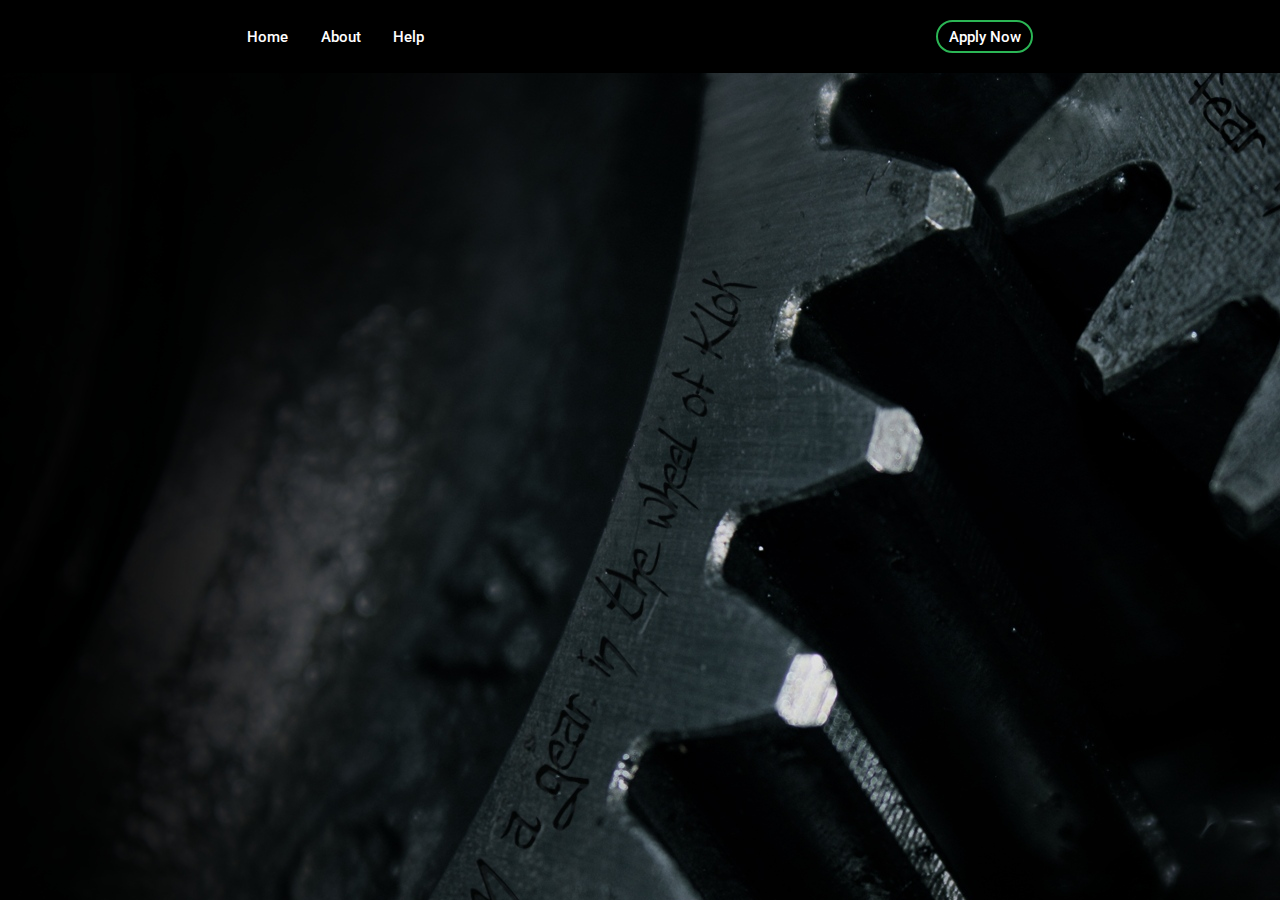
<file: Index.htm>
<!DOCTYPE html>
<html lang="en">
<head>
    <meta charset="UTF-8">
    <meta name="viewport" content="width=device-width, initial-scale=1.0">
    <link rel="stylesheet" href="style.css">
    <title>Studio² | Home</title>
</head>
<body>
    <div class="navbar-header">
        <div class="navbar-header-items">
            <a href="Index.html">Home</a>
            <a href="About\Index.html">About</a>
            <a href="Index.html">Help</a>
            <a href="Index.html" id="apply-now-btn">Apply Now</a>
        </div>
    </div>
    <div class="page-section-1">

    </div>
</body>
</html>
</file>
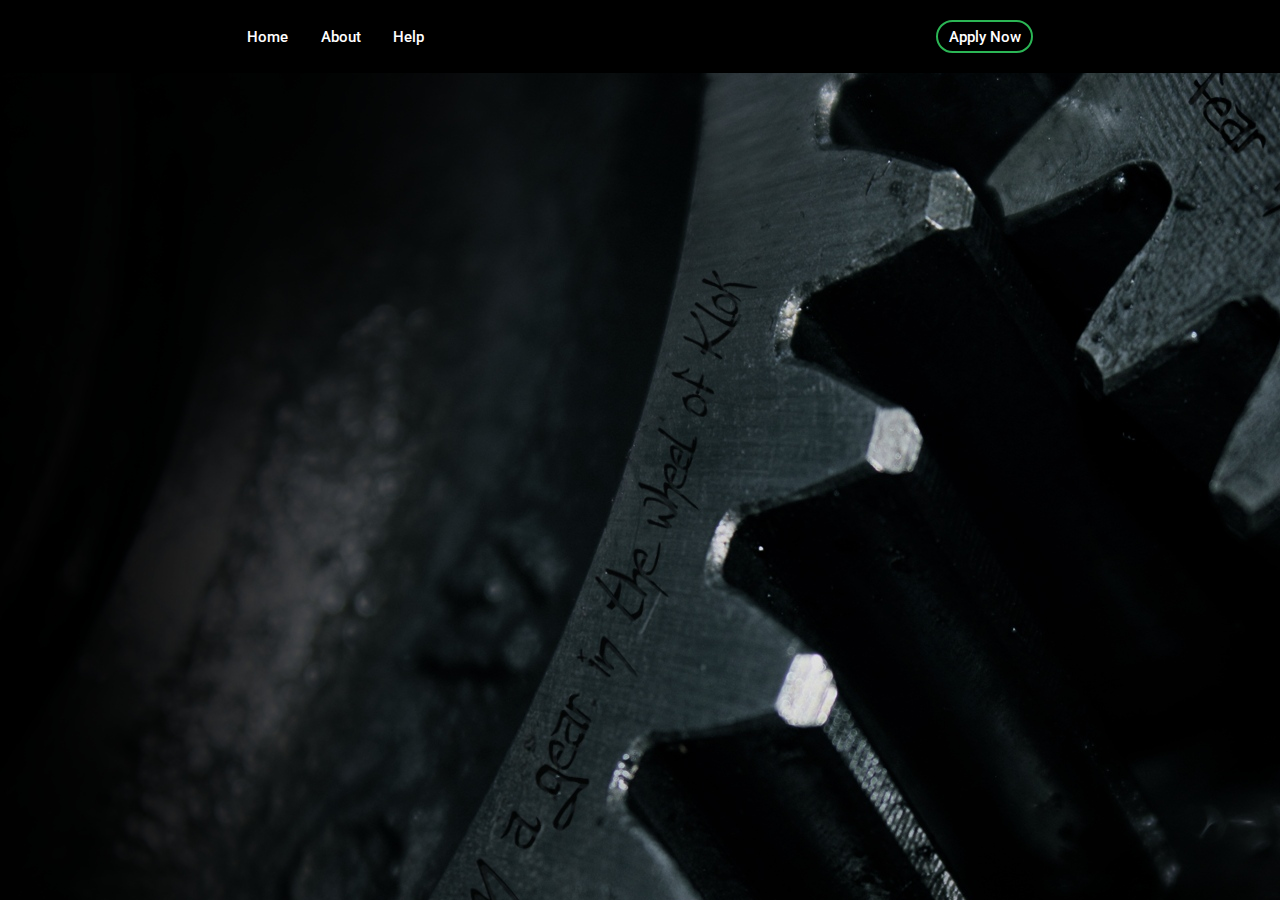
<file: index.html>
<!DOCTYPE html>
<html lang="en">
<head>
    <meta charset="UTF-8">
    <meta name="viewport" content="width=device-width, initial-scale=1.0">
    <link rel="stylesheet" href="style.css">
    <title>Studio² | Home</title>
</head>
<body>
    <div class="navbar-header">
        <div class="navbar-header-items">
            <a href="index.html">Home</a>
            <a href="About\index.html">About</a>
            <a href="index.html">Help</a>
            <a href="index.html" id="apply-now-btn">Apply Now</a>
        </div>
    </div>
    <div class="page-section-1">

    </div>
</body>
</html>
</file>
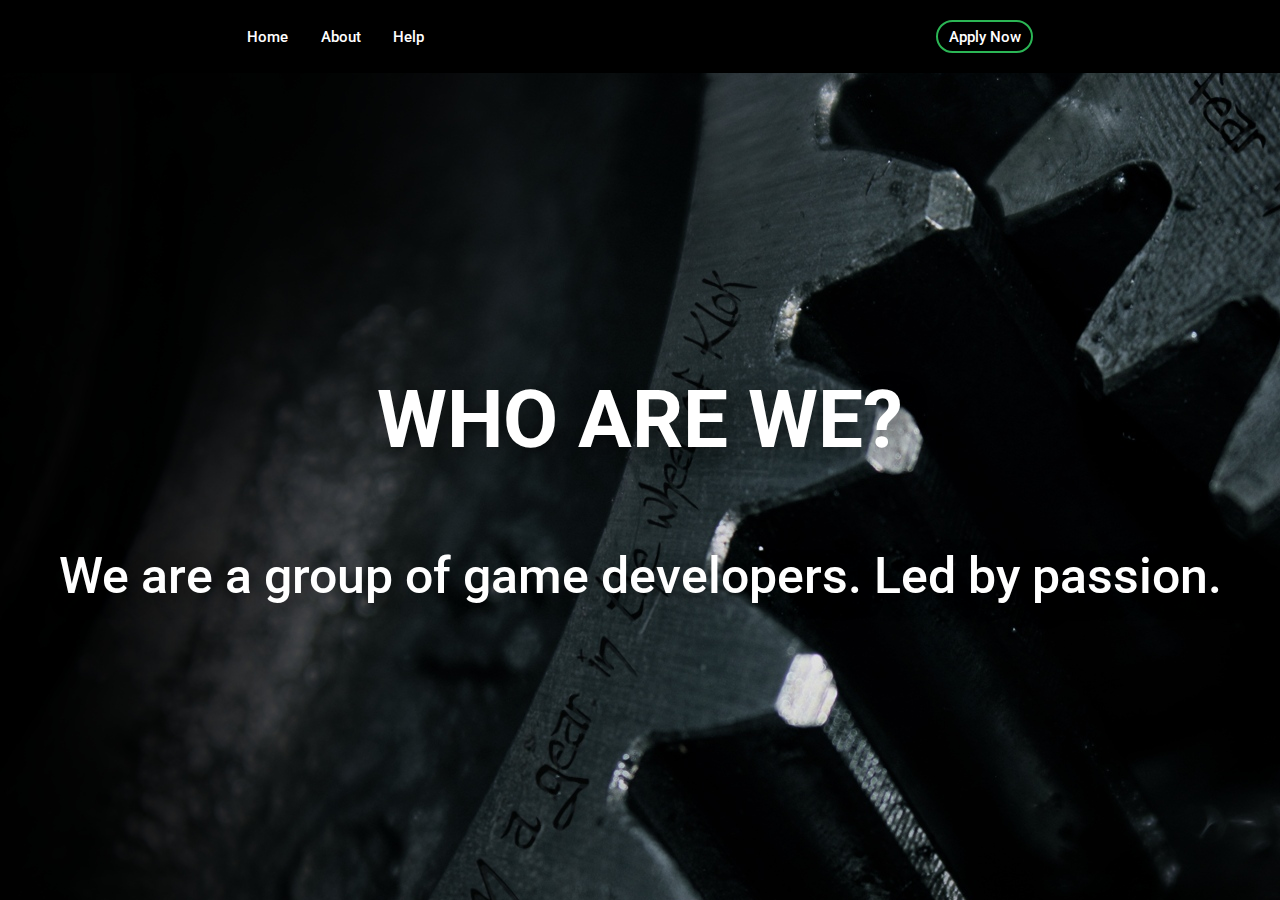
<file: About/Index.htm>
<!DOCTYPE html>
<html lang="en">
<head>
    <meta charset="UTF-8">
    <meta name="viewport" content="width=device-width, initial-scale=1.0">
    <link rel="stylesheet" href="style.css">
    <title>Studio² | Home</title>
</head>
<body>
    <div class="navbar-header">
        <div class="navbar-header-items">
            <a href="..\Index.html">Home</a>
            <a href="Index.html">About</a>
            <a href="Index.html">Help</a>
            <a href="Index.html" id="apply-now-btn">Apply Now</a>
        </div>
    </div>
    <div class="page-section-1">
        <p class="page-section-1-waw-title">WHO ARE WE?</p>
        <p class="page-section-1-waw-subtitle">We are a group of game developers. Led by passion.</p>
    </div>
</body>
</html>
</file>
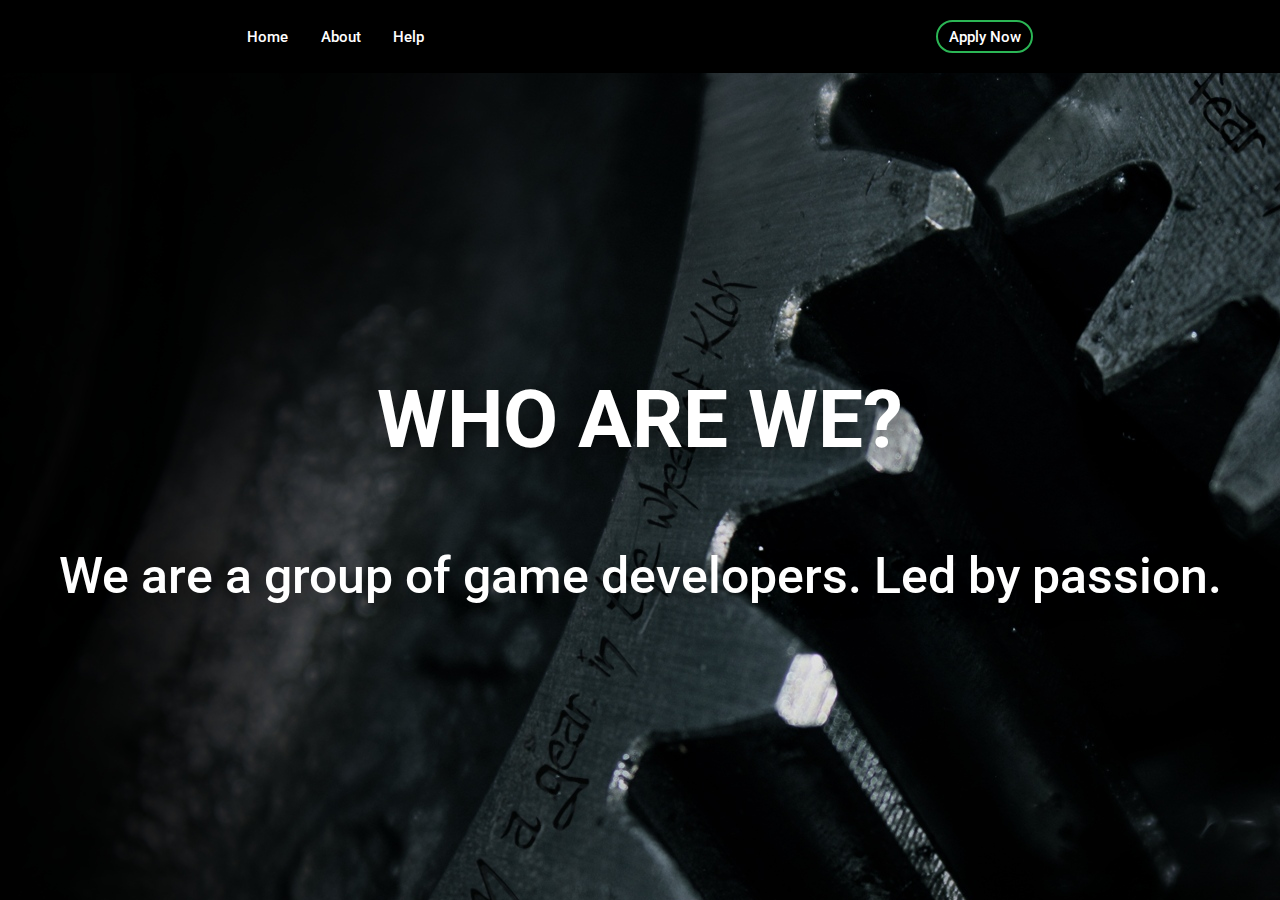
<file: About/index.html>
<!DOCTYPE html>
<html lang="en">
<head>
    <meta charset="UTF-8">
    <meta name="viewport" content="width=device-width, initial-scale=1.0">
    <link rel="stylesheet" href="style.css">
    <title>Studio² | Home</title>
</head>
<body>
    <div class="navbar-header">
        <div class="navbar-header-items">
            <a href="..\index.html">Home</a>
            <a href="index.html">About</a>
            <a href="index.html">Help</a>
            <a href="index.html" id="apply-now-btn">Apply Now</a>
        </div>
    </div>
    <div class="page-section-1">
        <p class="page-section-1-waw-title">WHO ARE WE?</p>
        <p class="page-section-1-waw-subtitle">We are a group of game developers. Led by passion.</p>
    </div>
</body>
</html>
</file>
<file: style.css>
@import url('https://fonts.googleapis.com/css2?family=Roboto:ital,wght@0,100;0,300;0,400;0,500;0,700;0,900;1,100;1,300;1,400;1,500;1,700;1,900&display=swap');

:root {
    --main-green: rgb(43, 182, 85);
    --hover-grey: rgb(194, 194, 194);
}

body {
    padding: 0px;
    margin: 0px;
    background-image: url(sec1background.jpg);
    top: 50%;
}

::selection {
    background-color: var(--main-green);
}

.navbar-header {
    padding: 20px;
    padding-left: 18%;
    padding-right: 18%;
    background-color: black;
}

.navbar-header-items {
    display: flex;
}

.navbar-header-items a {
    margin-right: 2%;
    margin-left: 2%;
    text-decoration: none;
    color: white;
    font-family: "Roboto", sans-serif;
    font-size: 15px;
    font-weight: 500;
    margin-top: auto;
    margin-bottom: auto;
    transition-duration: 100ms;
}

.navbar-header-items a:hover {
    transition-duration: 100ms;
    color: var(--hover-grey);
}

#apply-now-btn {
    margin-left: auto;
    padding-right: 1.3%;
    padding-left: 1.3%;
    padding-top: 0.7%;
    padding-bottom: 0.7%;
    border-radius: 20px;
    border: 2px solid var(--main-green);
    text-decoration: none;
    color: white;
    font-family: "Roboto", sans-serif;
    font-size: 15px;
    font-weight: 500;
    transition-duration: 150ms;
}

#apply-now-btn:hover {
    transition-duration: 150ms;
    background-color: var(--main-green);
}
</file>
<file: About/style.css>
@import url('https://fonts.googleapis.com/css2?family=Roboto:ital,wght@0,100;0,300;0,400;0,500;0,700;0,900;1,100;1,300;1,400;1,500;1,700;1,900&display=swap');

:root {
    --main-green: rgb(43, 182, 85);
    --hover-grey: rgb(194, 194, 194);
}

body {
    padding: 0px;
    margin: 0px;
    background-image: url(sec1background.jpg);
    top: 50%;
}

::selection {
    background-color: var(--main-green);
}

.navbar-header {
    padding: 20px;
    padding-left: 18%;
    padding-right: 18%;
    background-color: black;
}

.navbar-header-items {
    display: flex;
}

.navbar-header-items a {
    margin-right: 2%;
    margin-left: 2%;
    text-decoration: none;
    color: white;
    font-family: "Roboto", sans-serif;
    font-size: 15px;
    font-weight: 500;
    margin-top: auto;
    margin-bottom: auto;
    transition-duration: 100ms;
}

.navbar-header-items a:hover {
    transition-duration: 100ms;
    color: var(--hover-grey);
}

#apply-now-btn {
    margin-left: auto;
    padding-right: 1.3%;
    padding-left: 1.3%;
    padding-top: 0.7%;
    padding-bottom: 0.7%;
    border-radius: 20px;
    border: 2px solid var(--main-green);
    text-decoration: none;
    color: white;
    font-family: "Roboto", sans-serif;
    font-size: 15px;
    font-weight: 500;
    transition-duration: 150ms;
}

#apply-now-btn:hover {
    transition-duration: 150ms;
    background-color: var(--main-green);
}

.page-section-1-waw-title {
    font-size: 80px;
    font-weight: 700;
    font-family: "Roboto", sans-serif;
    color: white;
    text-align: center;
    margin-top: 300px;
    text-shadow: 5px 5px 20px rgba(0, 0, 0, 0.5);
}
.page-section-1-waw-subtitle {
    font-size: 50px;
    font-weight: 500;
    font-family: "Roboto", sans-serif;
    color: white;
    text-align: center;
    margin-top: 10px;
    text-shadow: 5px 5px 20px rgba(0, 0, 0, 0.5);
}
</file>
